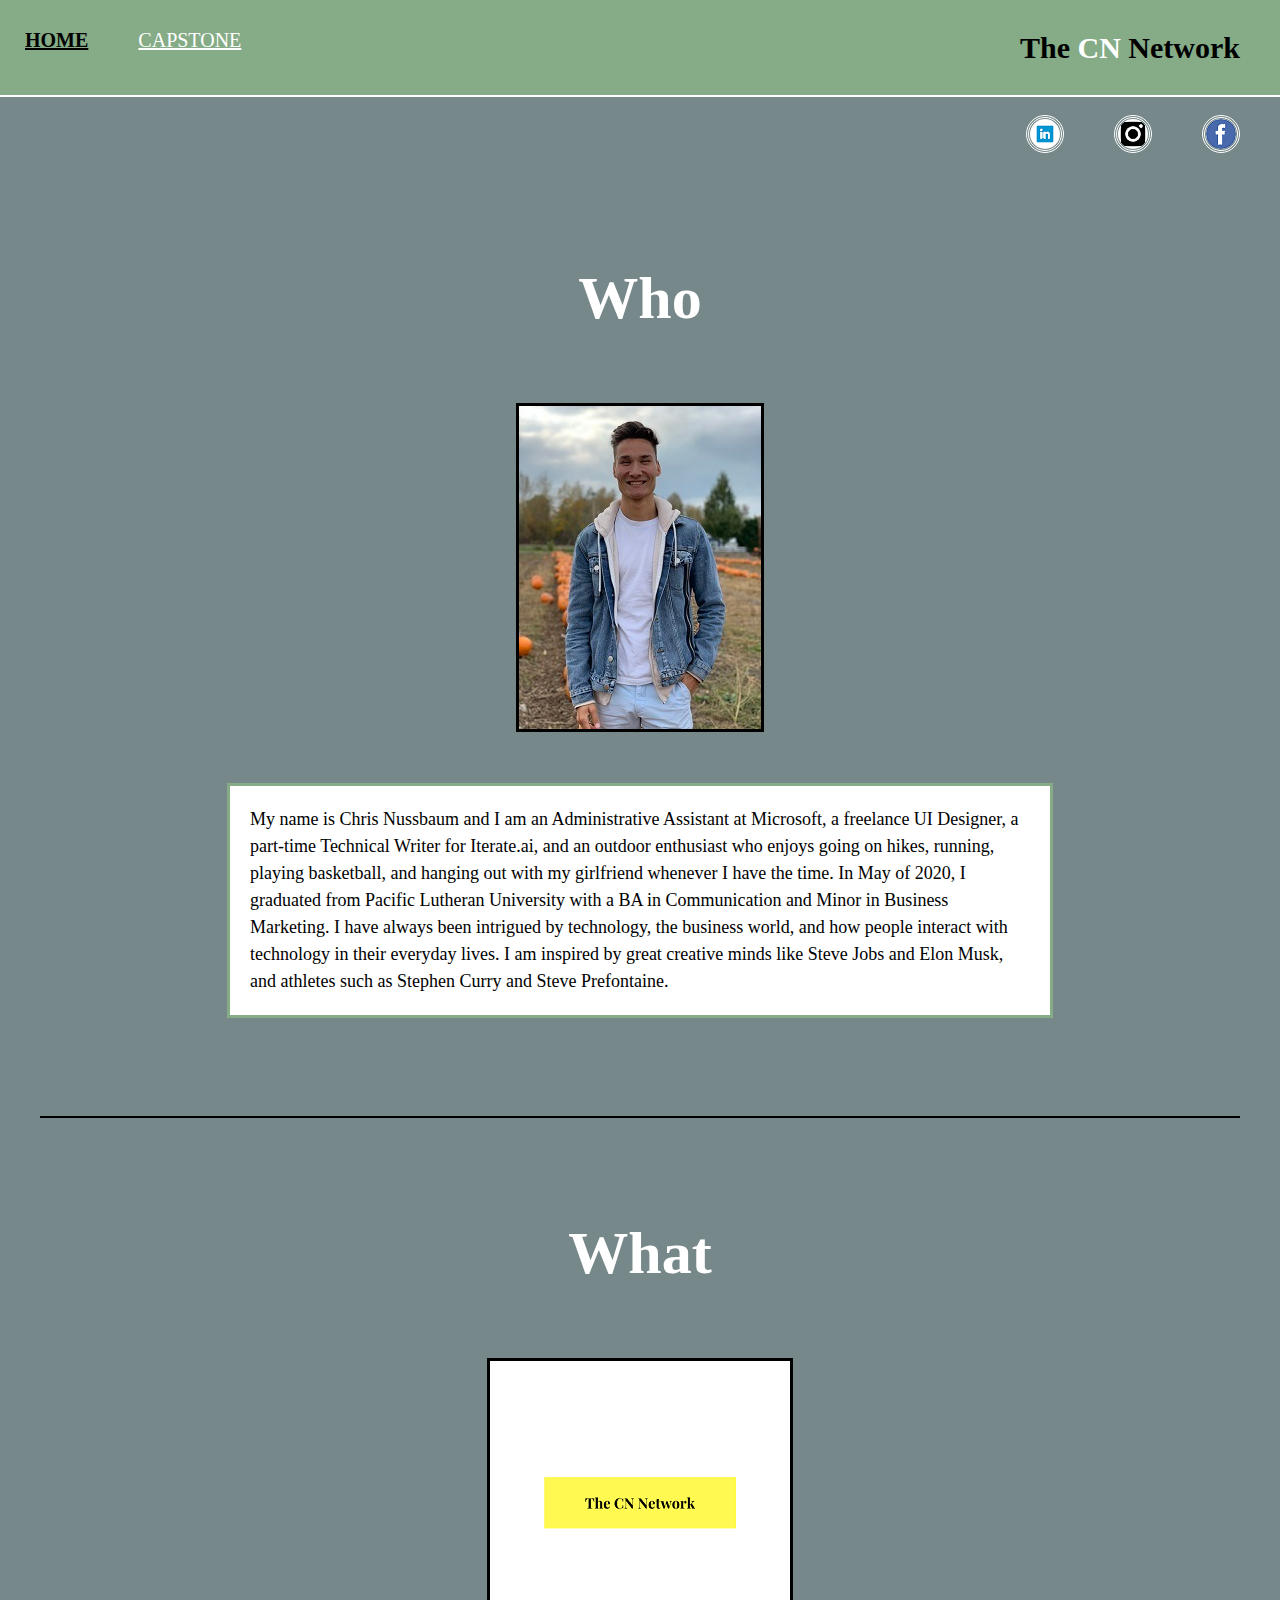
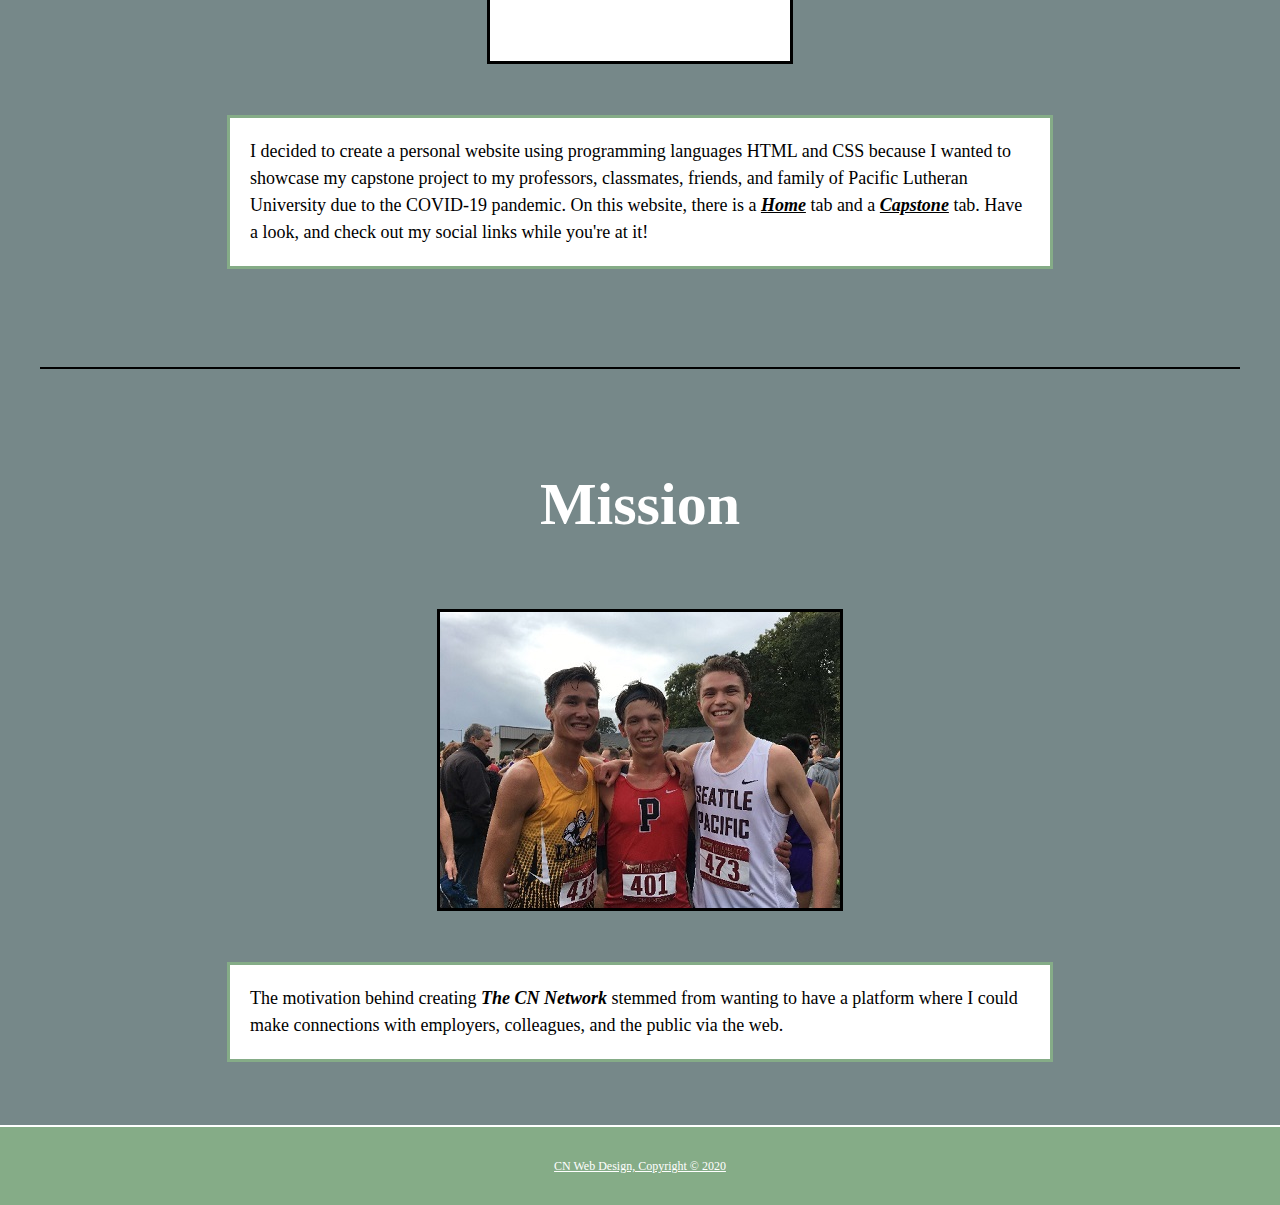
<file: index.html>
<!DOCTYPE html>
<html>
  <head>
    <meta charset="utf-8">
    <meta name="viewport" content="width=device-width"; initial-scale=1; maximum-scale=1>
    <meta name="keywords" content="The CN Network, Chris PLU, Chris Nussbaum, Chris Personal Website, Chris Nussbaum Personal Website, Chris Nussbaum capstone project, chris nussbaum
    chris nussbaum capstone, chris capstone project, chris nussbaum capstone project, chris website, chris personal website, Chris personal website, Chris website, Chris website PLU, Chris website plu">
    <meta name="author" content="Chris Nussbaum">
    <title>Chris Nussbaum | Welcome</title>
    <link rel="stylesheet" href="./css/style.css">
  </head>
  <body>
    <header>
      <div class="navbar">
        <div id="branding">
          <h2><span class ="highlight">The</span> CN <span class ="highlight">Network</span></h2>
        </div>
         <nav>
           <ul>
            <li class="current"><a href="index.html"><span class ="hightlight">Home</span></a></li>
            <li><a href="capstone.html">Capstone</a></li>
           </ul>
         </nav>
        </div>

      <section id="showcase">
          <div class="box">
            <ul>
              <a href="https://www.facebook.com/chris.nussbaum.75" target="_blank"><img src="./img/facebook.png"></a>
              <a href="https://www.instagram.com/chris_nussbaum_/" target="_blank"><img src="./img/instagram.png"></a>
              <a href="https://www.linkedin.com/in/chris-nussbaum-/" target="_blank"><img src="./img/LinkedIn.png"></a>
            </ul>
          </div>
    </section>
  </header>

    <section id="boxes">
      <div class="container">
        <div class="box">
          <h3 class="page-title">Who</h3>
          <img src="./img/logo_AboutMe.jpg"><br><br><br>
          <p class="dark-boxes">
          My name is Chris Nussbaum and I am an Administrative Assistant at Microsoft, a freelance UI Designer, a part-time Technical Writer for Iterate.ai, and an outdoor enthusiast who enjoys going on hikes, running, playing basketball, and hanging out with my girlfriend whenever I have the time. 
          In May of 2020, I graduated from Pacific Lutheran University with a BA in Communication and Minor in Business Marketing. I have always been intrigued by technology, the business world, and how people interact with technology in their everyday lives. 
          I am inspired by great creative minds like Steve Jobs and Elon Musk, and athletes such as Stephen Curry and Steve Prefontaine.
        </p><br><br><br><br>
          <hr><br>
          <h3 class="page-title">What</h3>
          <img src="./img/logo_The CN Network.png"><br><br><br>
          <p class="dark-boxes">
          I decided to create a personal website using programming languages HTML and CSS because I wanted to showcase my capstone project to my professors, classmates, friends, and family of Pacific Lutheran University due to the COVID-19 pandemic.
          On this website, there is a <b><u><i>Home</i></u></b> tab and a <b><u><i>Capstone</i></u></b> tab. Have a look, and check out my social links while you're at it!</p>
          <br><br><br><br>
          <hr><br>
          <h3 class="page-title">Mission</h3>
          <img src="./img/running.PNG"><br><br><br>
          <p class="dark-boxes">
          The motivation behind creating <i><b>The CN Network</b></i> stemmed from wanting to have a platform where I could make connections with employers, colleagues,
          and the public via the web. 
          </p>
        </div>
    </section>

    <br>
    <section id="footer">
      <div class="container">
       <div class="footer">
        <footer>
          <p>CN Web Design, Copyright &copy; 2020</p>
        </footer>
       </div>

      </div>
     </section>

 </body>
</html>
</div>
</file>
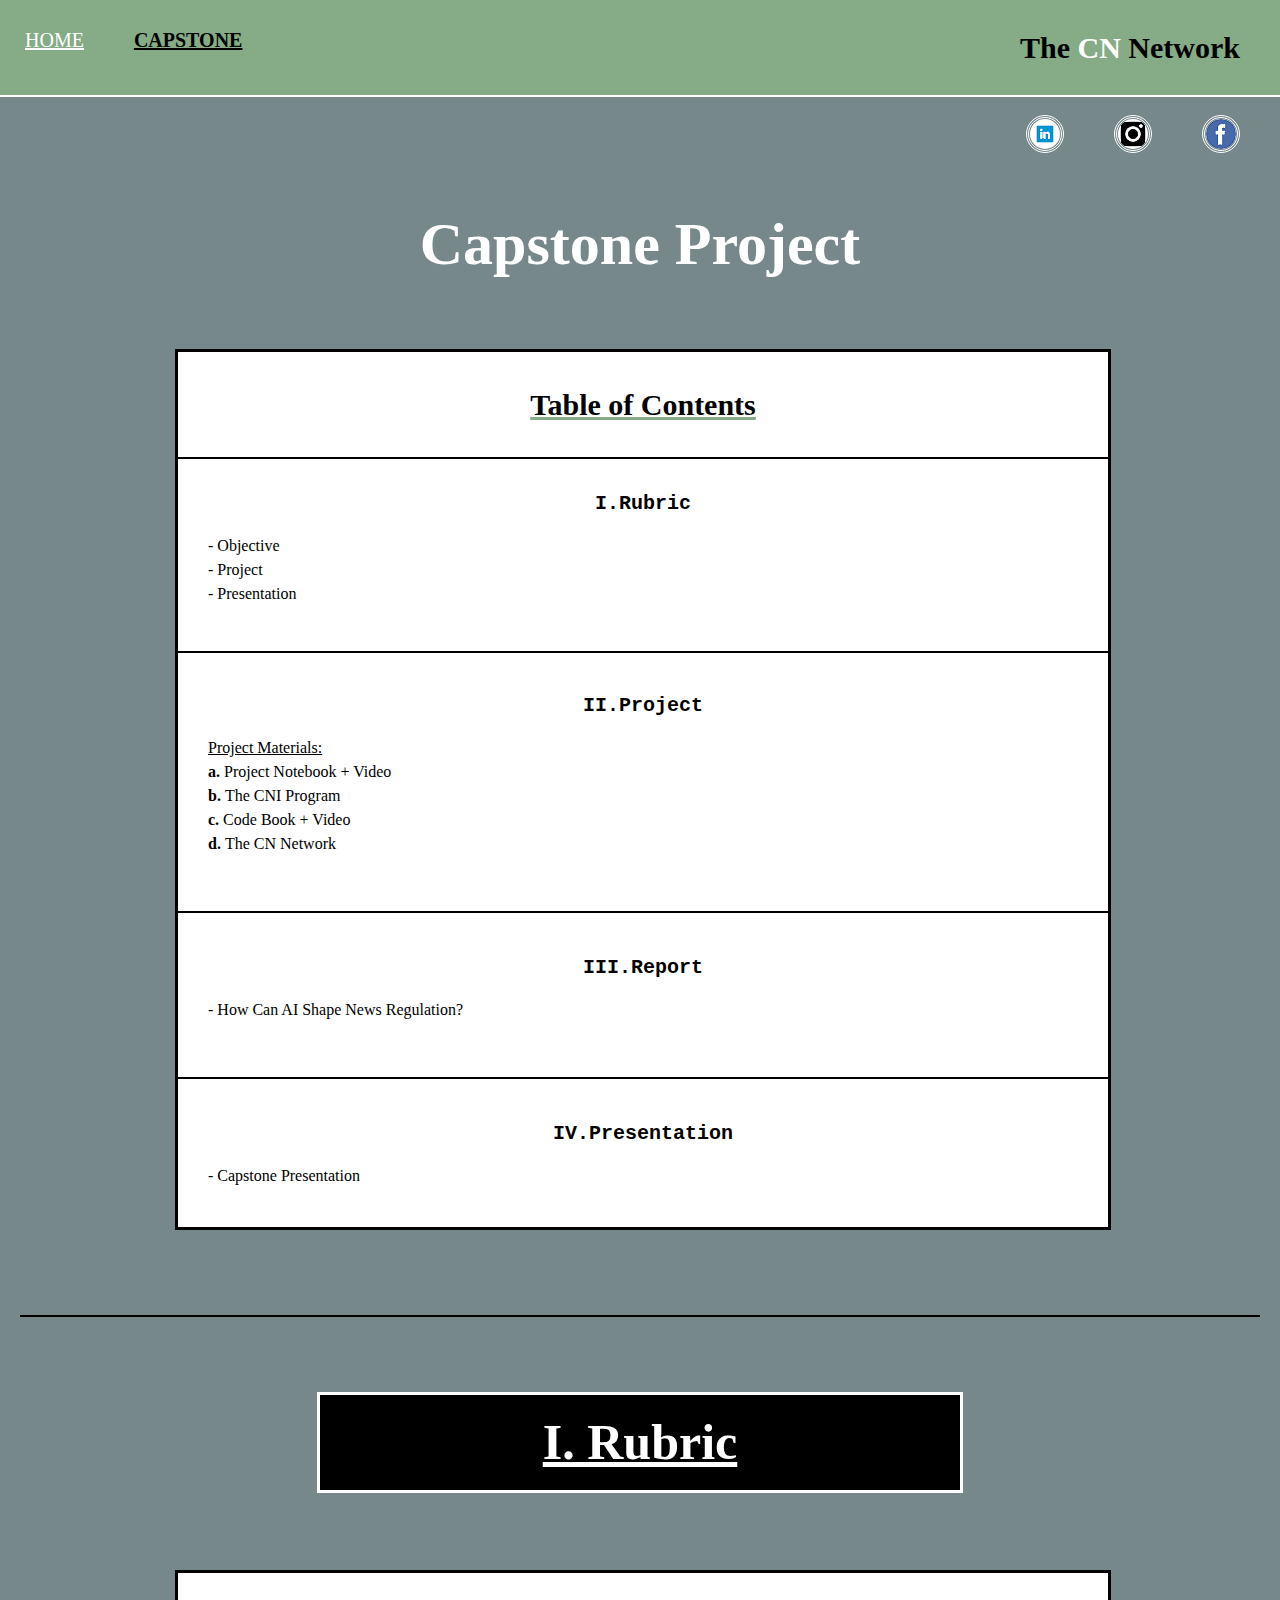
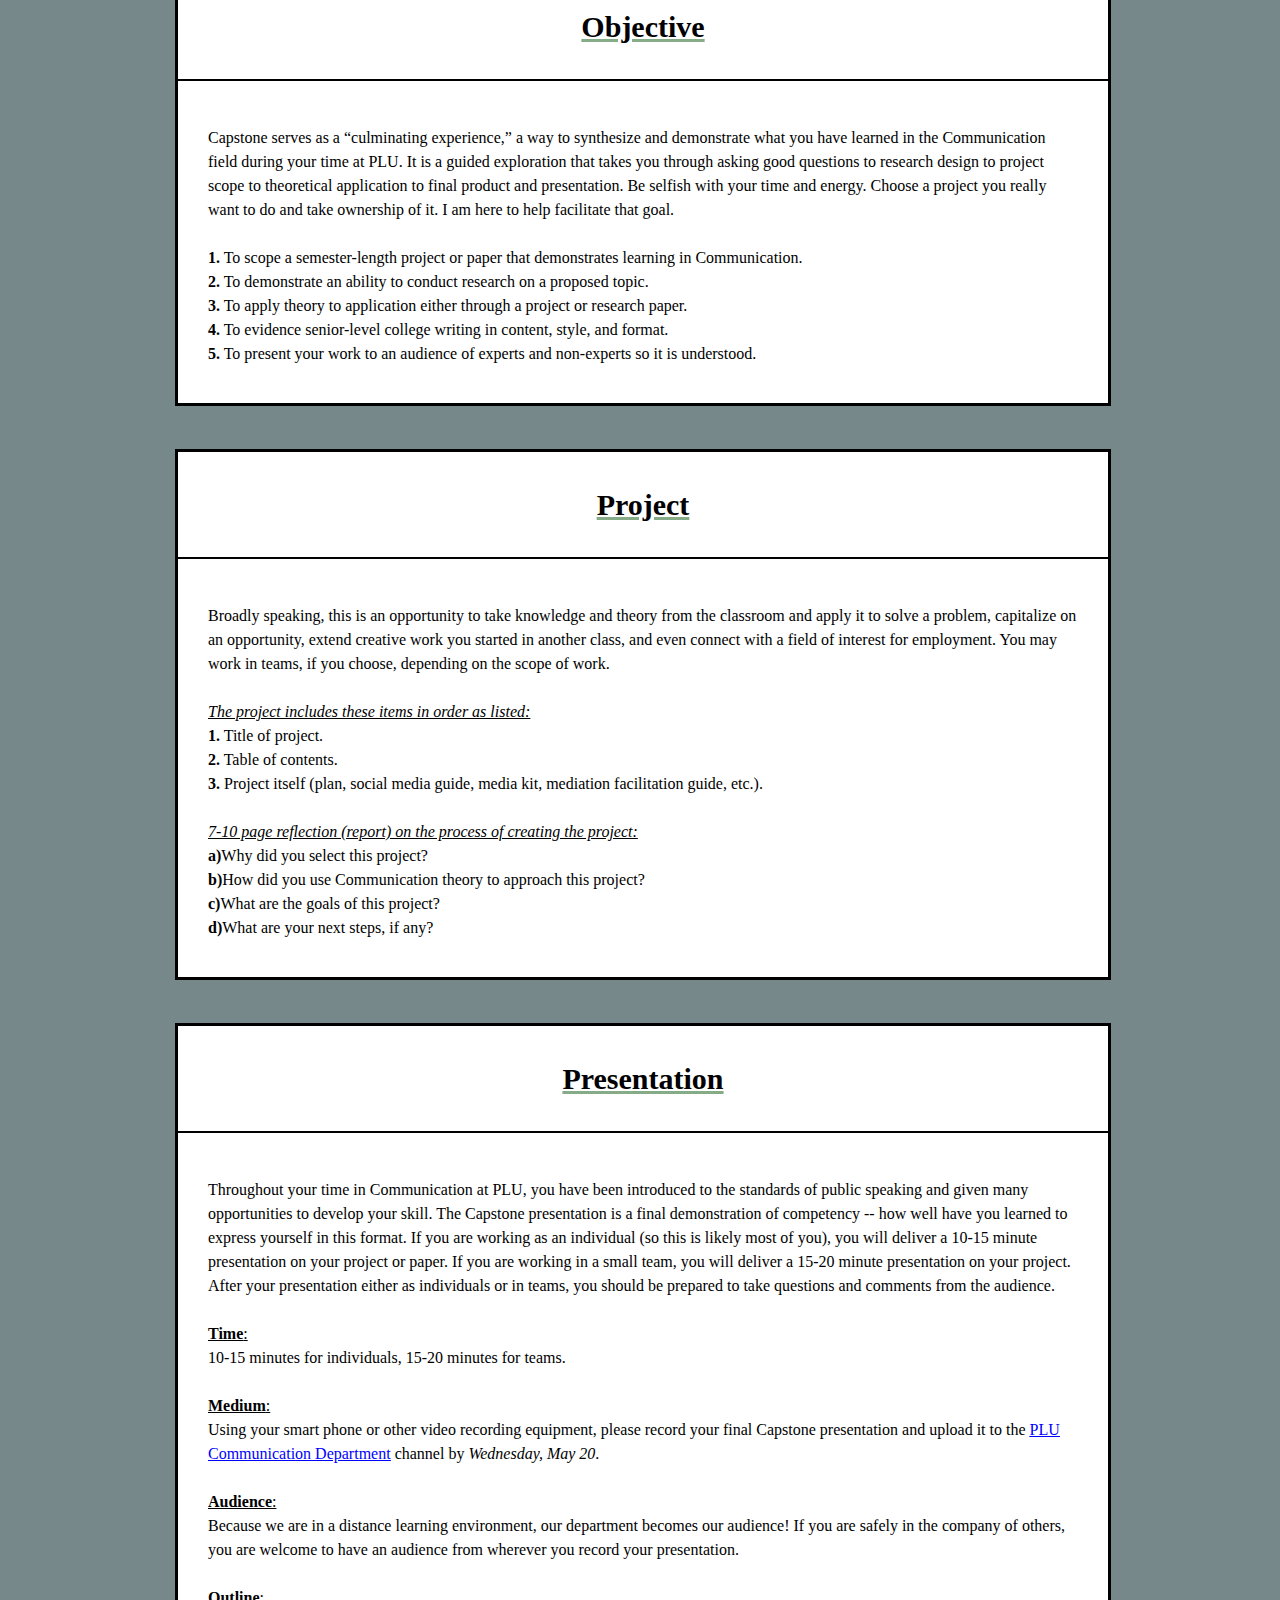
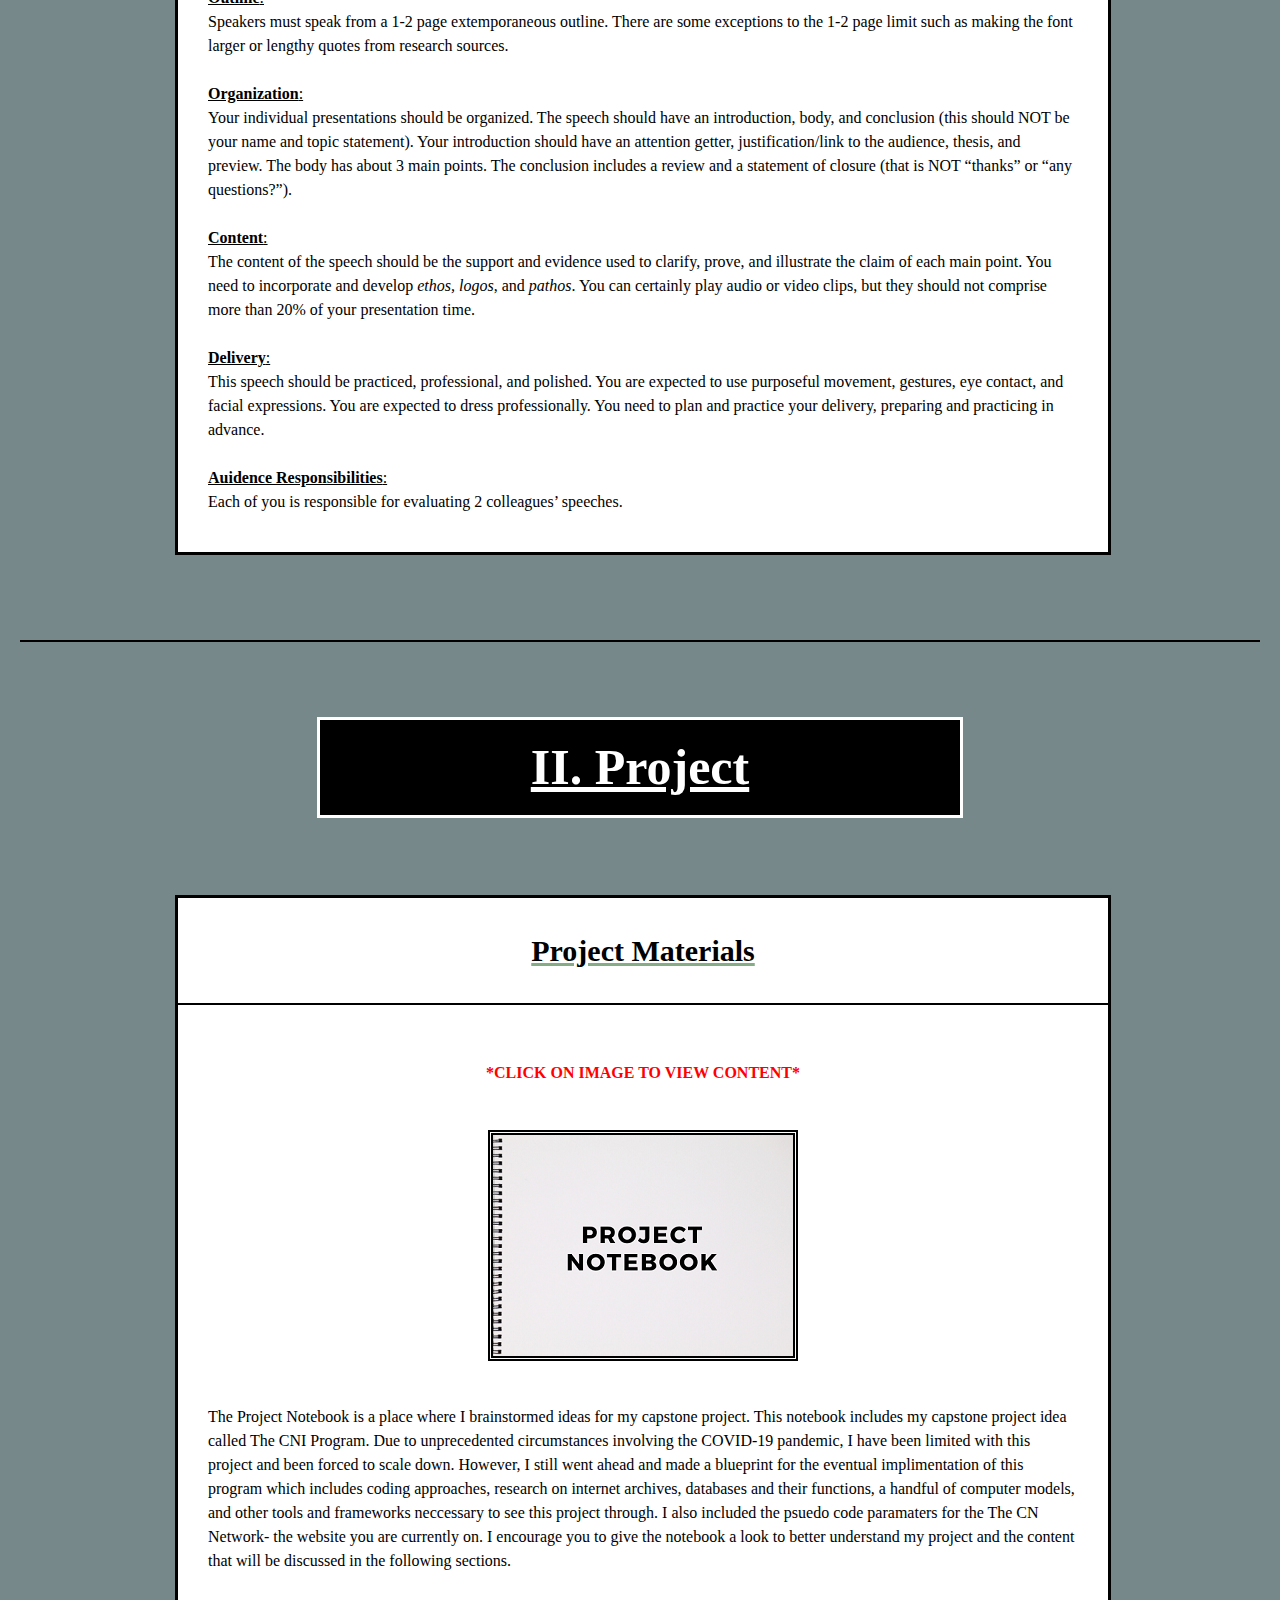
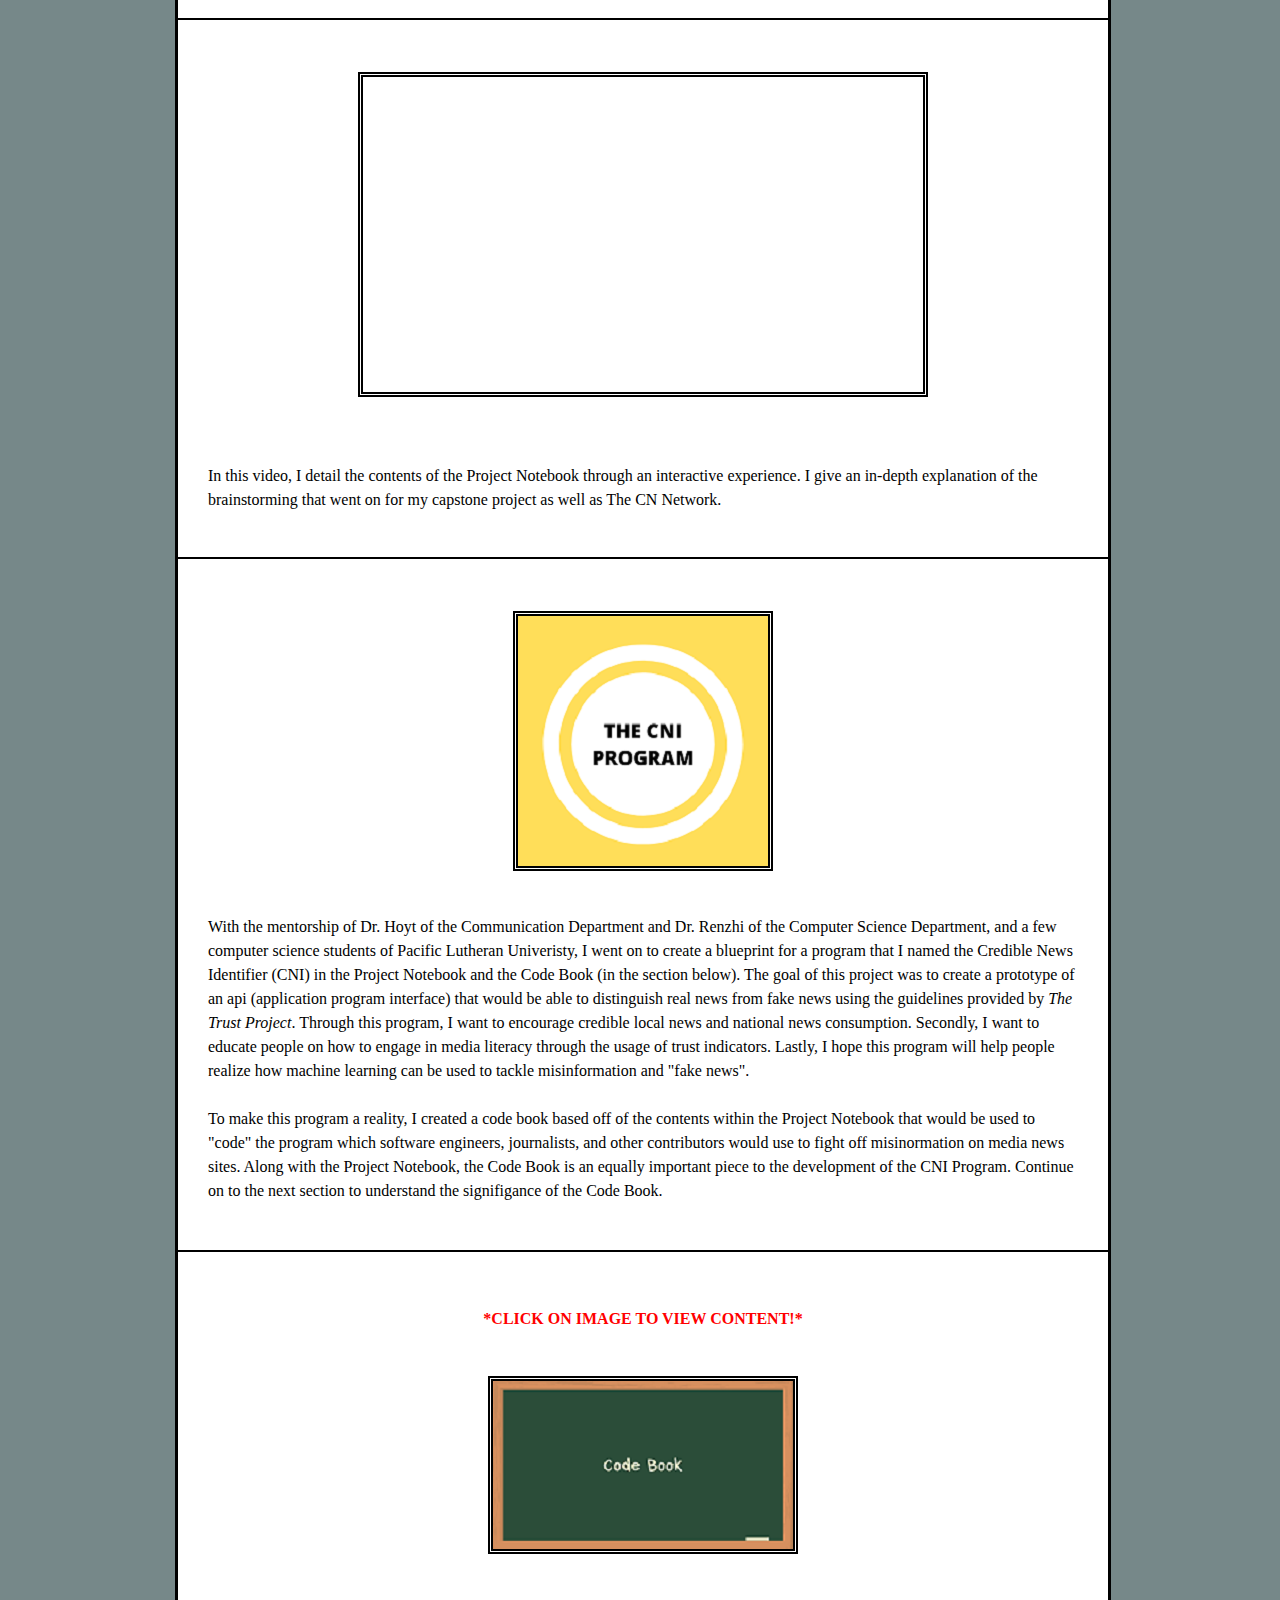
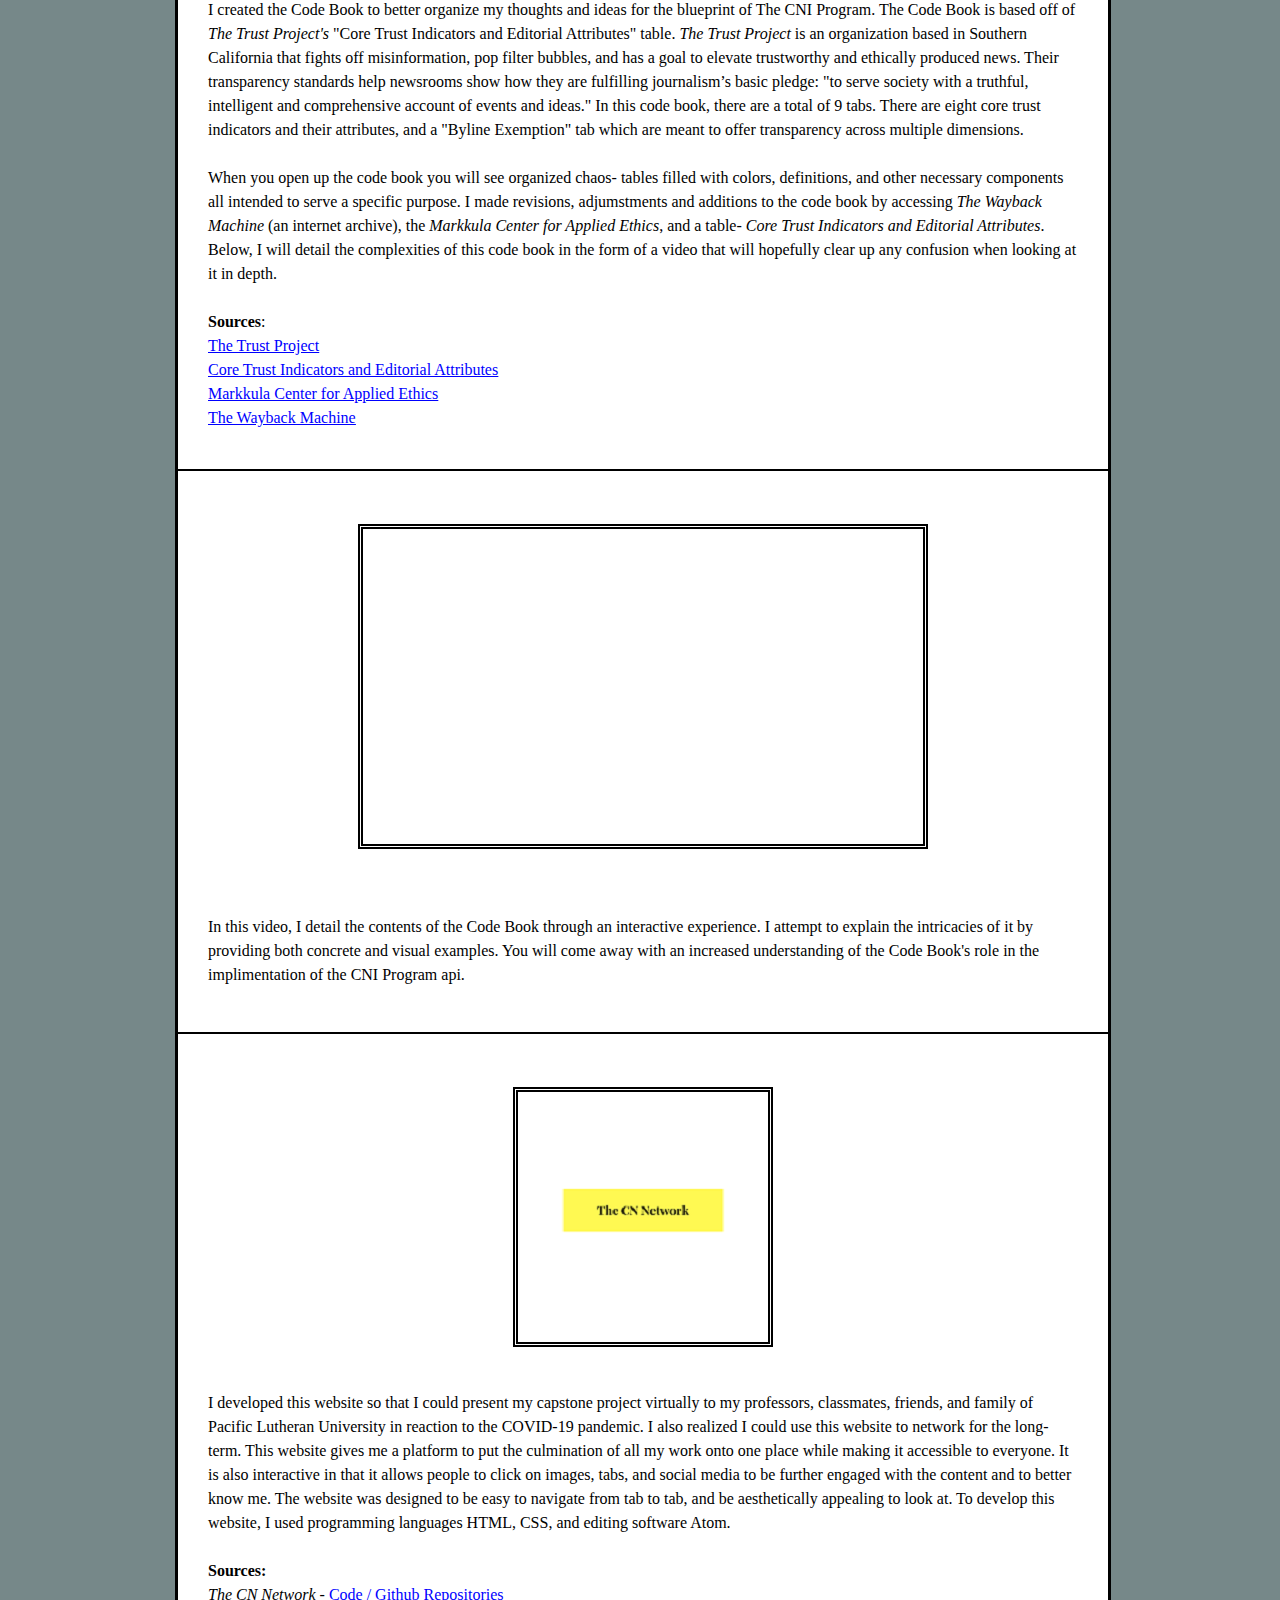
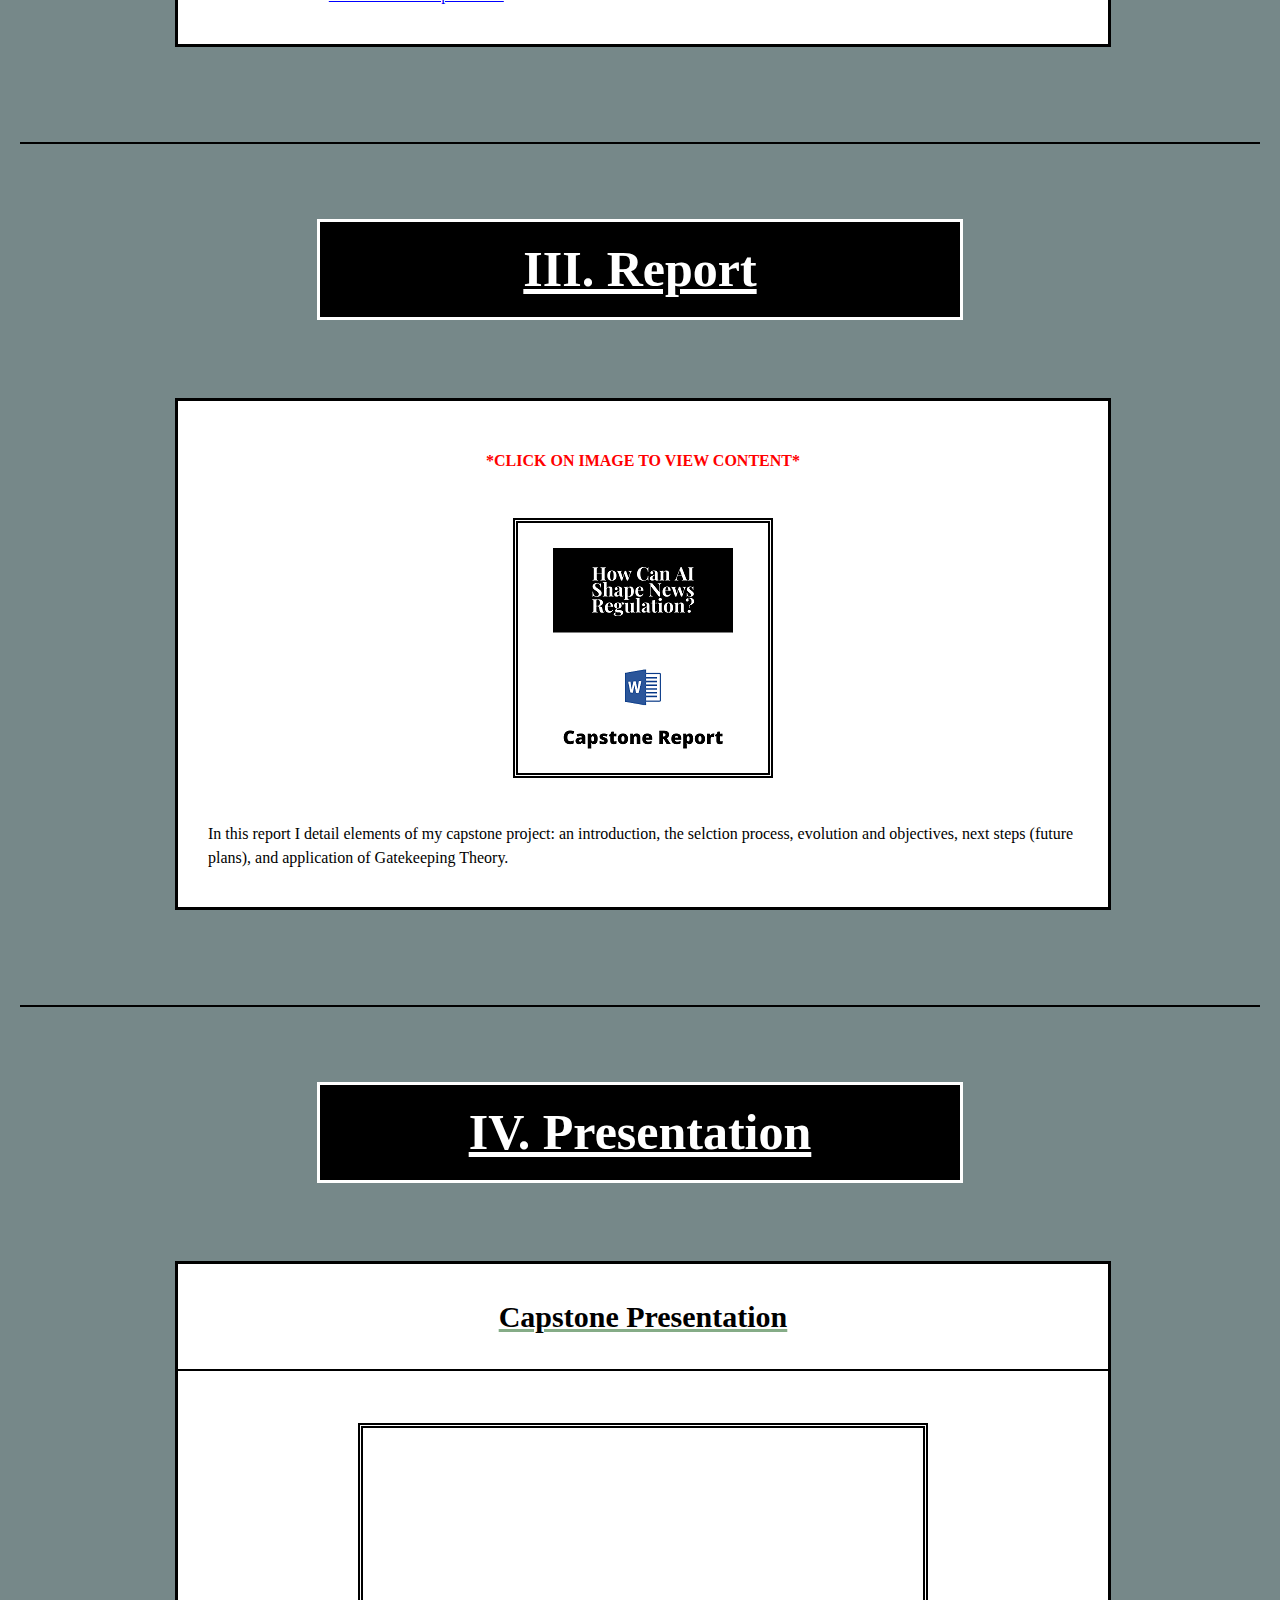
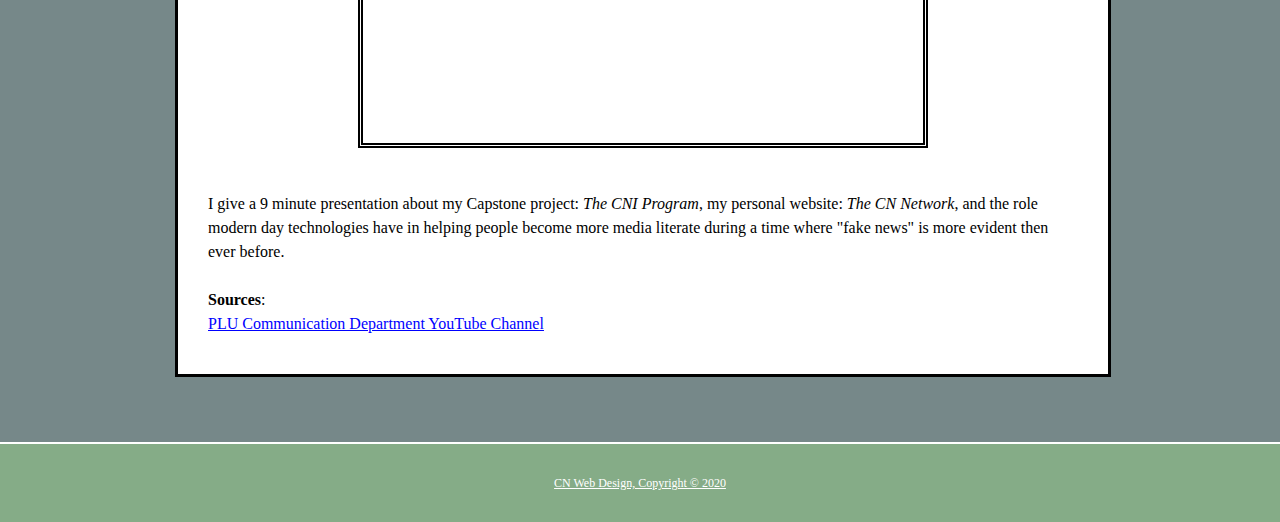
<file: capstone.html>
<!DOCTYPE html>
<html>
  <head>
    <meta charset="utf-8">
    <meta name="viewport" content="width=device-width"; initial-scale=1; maximum-scale=1>
    <meta name="keywords" content="The CN Network, Chris PLU, Chris Nussbaum, Chris Personal Website, Chris Nussbaum Personal Website, Chris Nussbaum capstone project, chris nussbaum,
    chris nussbaum capstone, chris capstone project, chris nussbaum capstone project, chris website, chris personal website, Chris personal website, Chris website, Chris website PLU, Chris website plu">
    <meta name="author" content="Chris Nussbaum">
    <title>Chris Nussbaum | Capstone </title>
    <link rel="stylesheet" href="./css/style.css">
  </head>
  <body>
    <header>
      <div class="container">
        <div id="branding">
          <h2><span class ="highlight">The</span> CN <span class ="highlight">Network</span></h2>
        </div>
         <nav>
           <ul>
             <li><a href="index.html">Home</a></li>
             <li class="current"><a href="capstone.html"><span class ="hightlight">Capstone</span></a></li>
           </ul>
         </nav>
        </div>

      <section id="showcase">
          <div class="box">
            <ul>
              <a href="https://www.facebook.com/chris.nussbaum.75" target="_blank"><img src="./img/facebook.png"></a>
              <a href="https://www.instagram.com/chris_nussbaum_/" target="_blank"><img src="./img/instagram.png"></a>
              <a href="https://www.linkedin.com/in/chris-nussbaum-/" target="_blank"><img src="./img/LinkedIn.png"></a>
            </ul>
          </div>
    </section>
  </header>

<section id="main">
  <article id="objective">
    <br>
    <div>
    <h3>Capstone Project</h3>
    </div>
    <section id = "capstone">
    <div class="dark-capstone">
    <h1>Table of Contents</h1><hr>
    <br>
  <div class = "TOC-header">
     <b>I.Rubric</b>
  </div>
    <p>- Objective<br>
       - Project<br>
       - Presentation</p>
    <br><hr>
  <div class = "TOC-header">
    <br>
    <b>II.Project</b><br>
  </div>
    <p><u>Project Materials:<br></u>
    <b>a. </b> Project Notebook + Video<br>
    <b>b. </b> The CNI Program<br>
    <b>c. </b> Code Book + Video<br>
    <b>d. </b> The CN Network</p>
  <div class="TOC-header">
    <br><hr><br>
    <b>III.Report</b><br>
  </div>
    <p>
    - How Can AI Shape News Regulation?<br>
    </p>
    <div class="TOC-header">
      <br><hr><br>
      <b>IV.Presentation</b><br>
    </div>
      <p>- Capstone Presentation
      <br><br>
      </div>
    <br><br><br><hr>

    <br><br><br>
    <h5><u>I. Rubric</u></h5>
    <br><br><br>

    <div class="dark-capstone">
      <h1>Objective</h1><hr>
      <br>
      <p>
        Capstone serves as a “culminating experience,” a way to synthesize and demonstrate what you have learned in the Communication field during your time at PLU.
        It is a guided exploration that takes you through asking good questions to research design to project scope to theoretical application to final product and presentation.
        Be selfish with your time and energy. Choose a project you really want to do and take ownership of it. I am here to help facilitate that goal.<br><br>
        <b>1.</b> To scope a semester-length project or paper that demonstrates learning in Communication.<br>
        <b>2.</b> To demonstrate an ability to conduct research on a proposed topic.<br>
        <b>3.</b> To apply theory to application either through a project or research paper.<br>
        <b>4.</b> To evidence senior-level college writing in content, style, and format.<br>
        <b>5.</b> To present your work to an audience of experts and non-experts so it is understood.
      </p><br>
    </div>
    <br>
    <div class="dark-capstone">
      <h1>Project</h1><hr>
      <br>
      <p>
        Broadly speaking, this is an opportunity to take knowledge and theory from the classroom and apply it to solve a problem, capitalize on an opportunity,
        extend creative work you started in another class, and even connect with a field of interest for employment.
        You may work in teams, if you choose, depending on the scope of work.<br><br>
        </b><u><i>The project includes these items in order as listed:</u></i>
        <br><b>1.</b> Title of project.
        <br><b>2.</b> Table of contents.
        <br><b>3.</b> Project itself (plan, social media guide, media kit, mediation facilitation guide, etc.).<br>
        <br><i><u>7-10 page reflection (report) on the process of creating the project:</i></u>
        <br><b>a)</b>Why did you select this project?
        <br><b>b)</b>How did you use Communication theory to approach this project?
        <br><b>c)</b>What are the goals of this project?
        <br><b>d)</b>What are your next steps, if any?
      </p><br>
      </div>
      <br>
    <div class="dark-capstone">
    <h1>Presentation</h1><hr>
    <br>
      <p>
        Throughout your time in Communication at PLU, you have been introduced to the standards of public speaking and given many opportunities to develop your skill.
        The Capstone presentation is a final demonstration of competency -- how well have you learned to express yourself in this format.
        If you are working as an individual (so this is likely most of you), you will deliver a 10-15 minute presentation on your project or paper.
        If you are working in a small team, you will deliver a 15-20 minute presentation on your project. After your presentation either as individuals or in teams,
        you should be prepared to take questions and comments from the audience.<br><br>
        <b><u>Time</b>:</u><br> 10-15 minutes for individuals, 15-20 minutes for teams.<br><br>
        <b><u>Medium</b>:</u><br> Using your smart phone or other video recording equipment, please record your final Capstone presentation and upload it to the
        <a href="https://www.youtube.com/channel/UC1-14Ki5Q63O64SpcQwg7fw" target="_blank"><u>PLU Communication Department</u></a> channel by
        <i>Wednesday, May 20</i>.<br><br>
        <b><u>Audience</b>:</u><br> Because we are in a distance learning environment, our department becomes our audience!
        If you are safely in the company of others, you are welcome to have an audience from wherever you record your presentation. <br><br>
        <b><u>Outline</b>:</u><br> Speakers must speak from a 1-2 page extemporaneous outline.
        There are some exceptions to the 1-2 page limit such as making the font larger or lengthy quotes from research sources. <br><br>
        <b><u>Organization</b>:</u><br> Your individual presentations should be organized. The speech should have an introduction, body, and conclusion (this should NOT be your name and topic statement).
        Your introduction should have an attention getter, justification/link to the audience, thesis, and preview. The body has about 3 main points.
        The conclusion includes a review and a statement of closure (that is NOT “thanks” or “any questions?”). <br><br>
        <b><u>Content</b>:</u><br> The content of the speech should be the support and evidence used to clarify, prove, and illustrate the claim of each main point. You need to incorporate and develop <i>ethos, logos</i>, and <i>pathos</i>.
        You can certainly play audio or video clips, but they should not comprise more than 20% of your presentation time. <br><br>
        <b><u>Delivery</b>:</u><br> This speech should be practiced, professional, and polished. You are expected to use purposeful movement, gestures, eye contact, and facial expressions. You are expected to dress professionally.
        You need to plan and practice your delivery, preparing and practicing in advance. <br><br>
        <b><u>Auidence Responsibilities</b>:</u><br> Each of you is responsible for evaluating 2 colleagues’ speeches.<br>
      </p><br>
    </div/>
  </section>
    <br>
    <div>
      <br><br><hr>
    </div>

    <br><br><br>
    <h5><u>II. Project</u></h5>
    <br><br><br>

    <div class="dark-capstone">
    <h1>Project Materials</h1>
    <hr>
    <section id = "capstone">
    <div class="container">
      <div class="box">
        <ul>
          <div class="capstone-p1"><br><br>
        <b>*CLICK ON IMAGE TO VIEW CONTENT*</b></div>
        <br><br>
        <a href="https://www.flipsnack.com/chrisnussbaum/project-notebook.html" target="_blank"><img src="./img/notebook.png"></a><br><br>
        <p>The Project Notebook is a place where I brainstormed ideas for my capstone project.
        This notebook includes my capstone project idea called The CNI Program. Due to unprecedented circumstances involving the COVID-19 pandemic, I have been limited with this project and been forced to scale down.
        However, I still went ahead and made a blueprint for the eventual implimentation of this program which includes coding approaches,
        research on internet archives, databases and their functions, a handful of computer models, and other tools and frameworks neccessary to see this project through.
        I also included the psuedo code paramaters for the The CN Network- the website you are currently on. I encourage you to give the notebook a look to better understand my project and
        the content that will be discussed in the following sections.</p>
        <br>
        <hr>
        <br><br>
        <div class="box">
        <iframe width="560" height="315" src="https://www.youtube.com/embed/cVqpkadYOdQ"
        frameborder="0" allow="accelerometer; autoplay; encrypted-media; gyroscope; picture-in-picture" allowfullscreen></iframe>
        </div>
        <br><br>
        <p>In this video, I detail the contents of the Project Notebook through an interactive experience.
          I give an in-depth explanation of the brainstorming that went on for my capstone project as well as The CN Network.
        <br>
        </p><br><hr><br>
        </ul>
        </div>
         </div>

    <div class="container">
    <div class="box">
      <ul>
      <br>
      <img src="./img/CNI.png"></a><br><br>
      <p>
        With the mentorship of Dr. Hoyt of the Communication Department and Dr. Renzhi of the Computer Science Department, and a few computer science students of Pacific Lutheran Univeristy,
        I went on to create a blueprint for a program that I named the Credible News Identifier (CNI) in the Project Notebook and the Code Book (in the section below).
        The goal of this project was to create a prototype of an api (application program interface) that would be able to distinguish real news from fake news using the guidelines provided by <i>The Trust Project</i>.
        Through this program, I want to encourage credible local news and national news consumption. Secondly, I want to educate people on how to engage in media literacy through the usage of trust indicators.
        Lastly, I hope this program will help people realize how machine learning can be used to tackle misinformation and "fake news".
        <br><br>

        To make this program a reality, I created a code book based off of the contents within the Project Notebook that would be used to "code" the program which software engineers, journalists,
        and other contributors would use to fight off misinormation on media news sites. Along with the Project Notebook, the Code Book is an equally important piece to the development of the CNI Program.
        Continue on to the next section to understand the signifigance of the Code Book.
        <br><br>
      </p>
      </ul>
    </div>
  </div>
  <hr>

    <div class="container">
    <div class="box">
      <ul>
        <div class="capstone-p1">
      <br><br><b>*CLICK ON IMAGE TO VIEW CONTENT!*</b></div>
      <br><br>
      <a href="https://docs.google.com/spreadsheets/d/e/2PACX-1vQFC2hzxJUVkWKU8HyCLmRVKHCliYARigmrVF0O_LbN0ikMrjgeH1uJU4a0I4wrmMGgE9BMsiZH_FYS/pubhtml" target="_blank"><img src="./img/code book.png"></a><br><br>
      <p>I created the Code Book to better organize my thoughts and ideas for the blueprint of The CNI Program. The Code Book is based off of <i>The Trust Project's</i> "Core Trust Indicators and Editorial Attributes" table.
      <i>The Trust Project</i> is an organization based in Southern California that fights off misinformation, pop filter bubbles, and has a goal to elevate trustworthy and ethically produced news.
      Their transparency standards help newsrooms show how they are fulfilling journalism’s basic pledge: "to serve society with a truthful, intelligent and comprehensive account of events and ideas."
      In this code book, there are a total of 9 tabs. There are eight core trust indicators and their attributes, and a "Byline Exemption" tab which are meant to offer transparency across multiple dimensions.
      <br><br>

      When you open up the code book you will see organized chaos- tables filled with colors, definitions, and other necessary components all intended to serve a specific purpose.
      I made revisions, adjumstments and additions to the code book by accessing <i>The Wayback Machine</i> (an internet archive)</i>, the <i>Markkula Center for Applied Ethics</i>, and a table- <i>Core Trust Indicators and Editorial Attributes</i>.
      Below, I will detail the complexities of this code book in the form of a video that will hopefully clear up any confusion when looking at it in depth.
      <br><br>
      <b>Sources</b>:<br>
      <a href="https://thetrustproject.org/" target="_blank"><u>The Trust Project</u></a><br>
      <a href="https://web.archive.org/web/20181224204237/https://www.scu.edu/ethics/focus-areas/journalism-ethics/programs/the-trust-project/collaborator-materials/" target="_blank"><u>Core Trust Indicators and Editorial Attributes</u></a><br>
      <a href="https://web.archive.org/web/20181117031753/https://www.scu.edu/ethics/" target="_blank"><u>Markkula Center for Applied Ethics</u></a><br>
      <a href="https://web.archive.org/" target="_blank"><u>The Wayback Machine</u></a>
      <br><br>
      <hr>
      <br><br>
      <div class="box">
      <iframe width="560" height="315" src="https://www.youtube.com/embed/_9VgqYH5TTI"
      frameborder="0" allow="accelerometer; autoplay; encrypted-media; gyroscope; picture-in-picture" allowfullscreen></iframe>
      </div>
      <br><br>
      <p>In this video, I detail the contents of the Code Book through an interactive experience.
        I attempt to explain the intricacies of it by providing both concrete and visual examples.
        You will come away with an increased understanding of the Code Book's role in the implimentation of the CNI Program api.

      <br>
      </p><br><hr><br>
      </ul>
      </div>
       </div>

       <div class="container">
       <div class="box">
         <ul>
         <br>
         <img src="./img/logo_The CN Network1.png"></a><br><br>
         <p>
           I developed this website so that I could present my capstone project virtually to my professors, classmates, friends, and family of Pacific Lutheran University in reaction to the COVID-19 pandemic. I also realized I could use this website to network for the long-term.
           This website gives me a platform to put the culmination of all my work onto one place while making it accessible to everyone. It is also interactive in that it allows people to click on images, tabs, and social media to be further engaged with the content and to better know me.
           The website was designed to be easy to navigate from tab to tab, and be aesthetically appealing to look at. To develop this website, I used programming languages HTML, CSS, and editing software Atom.<br><br>

           <b>Sources:</b><br>
           <i>The CN Network</i> - <a href="https://github.com/nussbace/chrisnussbaum-thecnnetwork" target="_blank"><u>Code / Github Repositories</u></a><br>
         </p><br>
         </ul>
       </div>
     </div>
      </section>
    </section>

    <section id="main">
      <article id="objective">
        <br><br><br>
        <hr>
        <div>
          <br><br><br>
        <h5><u>III. Report</u></h5>
          <br><br></div>
        <br>
        <div class="dark-capstone">
        <section id = "capstone">
        <div class="container">
          <div class="box">
            <ul>
              <div class="capstone-p1"><br><br>
            <b>*CLICK ON IMAGE TO VIEW CONTENT*</b></div>
            <br><br>
            <a href="https://docs.google.com/document/d/e/2PACX-1vRsftzAxEiNhB3SN8TAzOfIN7PqL8lKK07JiOshWIMW3yn7UE7GXi_rGrdCjeSliWIgqP_l18YqF1qS/pub" target="_blank"><img src="./img/Report.png"></a><br><br>
            <p>In this report I detail elements of my capstone project: an introduction, the selction process, evolution and objectives, next steps (future plans), and application of Gatekeeping Theory.</p>
            <br>
            </ul>
            </div>
             </div>
    </section>
  </article>

    <section id="main">
      <article id="objective">
        <br><br><br>
        <hr>
        <div>
          <br><br><br>
        <h5><u>IV. Presentation</u></h5>
          <br><br></div>
        <br>
        <div class="dark-capstone">
        <h1>Capstone Presentation</h1><hr>
        <section id = "capstone">
        <div class="container">
          <div class="box">
            <ul>
            <br><br>
            <iframe width="560" height="315" src="https://www.youtube.com/embed/f5gMdx6UqMs"
            frameborder="0" allow="accelerometer; autoplay; encrypted-media; gyroscope; picture-in-picture" allowfullscreen></iframe>
            <br><br>
            <p>I give a 9 minute presentation about my Capstone project: <i>The CNI Program</i>, my personal website: <i>The CN Network</i>,
               and the role modern day technologies have in helping people become more media literate during a time where "fake news" is more evident then ever before.
            <br><br><b>Sources</b>:<br>
            <a href="https://www.youtube.com/channel/UC1-14Ki5Q63O64SpcQwg7fw" target="_blank"><u>PLU Communication Department YouTube Channel</u></a>
            </p>
            </ul>
          </div>
        </div>
    </section>
    <br>
  </article>

    <br><br>
    <section id="footer">
      <div class="container">
       <div class="footer">
        <footer>
          <p>CN Web Design, Copyright &copy; 2020</p>
        </footer>
       </div>
      </div>
    </div>
     </section>

 </body>
</html>
</file>
<file: css/style.css>
body{
  font-family: Serif, Monospace, sans-serif;
  font-size:15px;
  line-height:1.5;
  padding:0;
  background-color: #768889;
  margin:0;
}

/* .main */
.container{
  width:100%;
  margin:auto;
  overflow:hidden;
}

iframe{
  border-style: double;
  color: #000000;
  border-width: thick;
}

.navbar{
  width:100%;
  margin:auto;
  overflow:hidden;
}

ul{
  margin:0;
  padding:0;
}

.dark{
  background:#ffffff;
  color:#000000;
  margin-top:10px;
  margin-bottom:10px;
  border-style:solid;
  width: 75%;
  margin:auto;
  display:block;
  flex-wrap: wrap;
  align-content: center;
  align-items: center;
  padding: 10px;
}

.dark-boxes{
  background:#ffffff;
  color:#000000;
  border-color: #85ac87;
  margin-top:10px;
  margin-bottom:10px;
  border-style:solid;
  width: 65%;
  margin:auto;
  display:block;
  flex-wrap: wrap;
  align-content: center;
  align-items: center;
  padding: 20px;
}

.dark-capstone p{
  font-size: 16px;
  font-style: normal;
  font-family:georgia;
  margin-left:30px;
  margin-right:30px;
}

.dark-capstone{
  background:#ffffff;
  color:#000000;
  margin-top:10px;
  margin-bottom:10px;
  border-style:solid;
  width: 75%;
  margin-left:12.5%;
  margin-right:12.5%;
  overflow:hidden;
  display: block;
  overflow-x: hidden;
  align-content: center;
}

::-webkit-scrollbar {
width: 2px;
overflow-y: hidden;
scroll-behavior: smooth;
}

::-webkit-scrollbar-thumb {
background: #ffffff;
}

hr{
  border-width: thin;
  border-color:#000000;
  border-style: solid;
}

h5{
  font-size: 50px;
  text-align: center;
  margin:auto;
  color:#ffffff;
  border-style: solid;
  width:50%;
  padding:10px;
  background-color: #000000;
}

/*header background **/
  header{
    background:#85ac87;
    color:#ffffff;
    justify-content: center;
    border-bottom: #ffffff 2px solid;
    width:100%;
  }

/*menubar tabs*/
   header nav{
    margin:auto;
    width:100%;
  }

/*header links*/
  header a{
    color:#ffffff;
    justify-content: space-evenly;
    text-transform: uppercase;
    font-size:20px;
    cursor: grab;
  }

/*home, section 3, headers*/
  h1{
    font-size: 30px;
    text-decoration: underline;
    text-decoration-color: #85ac87;
    color:#000000;
    text-align: center;
    padding:10px;
    padding-left: 20px;
    padding-right: 20px;
  }

  h2{
    font-size: 30px;
  }

  h3{
    text-decoration: none;
    font-size: 60px;
    text-align: center;
    color:#ffffff;
    font-family: Garamond;
  }

  h4{
    font-family: audrey;
    font-weight: bold;
    font-size: 35px;
  }

/*home, section 3, body text*/
  p{
    font-size:18px;
    margin:auto;
    text-align: left;
    margin:15px;
    font-family:Georgia;
  }

  div.p-indent{
    text-indent: 50px;
  }

  .resume-contact-p{
    font-family: Times;
    font-size: 18px;
  }

  .TOC-header{
    text-align: center;
    font-family: Courier;
    font-size: 20px;
  }

  .header-essay{
    text-align: center;
    font-family: Times;
    font-size: 25px;
  }

  .capstone-bold{
    text-align: center;
    font-family: georgia;
  }

  .capstone-p1{
    color:#ff0000;
    font-size: 16px;
  }

/*menubar content*/
  header li{
    float:left;
    display:inline-block;
    padding:15px;
    margin:10px;
  }

  li {
    text-align: -webkit-match-parent;
  }

/*website brand name "The CN Network"*/
  header #branding{
    float:right;
    margin:auto;
    margin-right: 40px;
    display: inline-block;
  }

/*menubar highlight (bold) color*/
   header .highlight, header .current a{
     color:#000000;
     font-weight:bold;
   }

/*menubar hover*/
   header a:hover{
     color:#ffe345;
     font-weight:bold;
   }

/*home,section2*/

   #social .box img{
     padding:20px;
     margin: auto;
   }

   #social img a:hover{
     color:#ac85aa;
     font-weight:bold;
   }

   #social .highlight img .current a{
     color:#000000;
     font-weight:bold;
   }

   /* home body, section 3 */
   /*images*/
   #boxes .box img{
      align-items: center;
      border-style: solid;
      border-width:solid;
      border-color: #000000;
      cursor: grab;
   }

   #showcase .box img{
     border-style: double;
     border-width: medium;
     border-radius: 40px;
     padding:1px;
     display: block;
     margin-top: 10px;
     float:right;
     margin-top: 20px;
     margin-right: 40px;
     margin-left:10px;
   }

   #capstone .box img{
     border-color:#000000;
     border-style: double;
     border-width: thick;
     overflow: hidden;
     align-items: center;
     margin: auto;
     display: run-in;
     cursor: grab;
   }

   #capstone a{
     cursor: alias;
     color: #0000ff;
   }

   /*home headers*/
   #boxes h1{
     text-decoration: underline;
     text-decoration-color: #85ac87;
   }

/*home, section 3 content*/
   #boxes .box{
     text-align:center;
     padding:20px;
     margin:20px;
    }

/*Capstone Project text headers */
    #objective{
      text-decoration:none;
      margin:20px;
      text-align: center;
}

    #objective p{
      text-align: left;
    }

 /*footer (all pages)*/
    #footer{
      padding:15px;
      color:#000000;
      background:#85ac87;
      border-top: #ffffff 2px solid;
      text-decoration: underline;
  }

/*footer "CN Web Design..."*/
  #footer p{
    border:none;
    text-align:center;
    color:#ffffff;
    font-size:12px;
    text-decoration: underline;
  }

  table {
    font-family: Times, Arial;
    border-collapse: collapse;
    margin: auto;
    width: 90%;
  }

  td, th {
    border: 1px solid #C0C0C0;
    text-align: center;
    padding: 8px;
  }

  /*iPhone 6.7.8*/
  /*ABOUT*/
  @media (max-width:667px){
      p{
      font-size: 8px;
      }
      #boxes .box{
        text-align:center;
        padding:20px;
        margin:10px;
       }

       .box{
         padding:5px;
         font-size: 8px;
       }
       .box b{
         font-size: 8px;
       }

      header #branding{
        float:left;
        margin-left:12%;
        display: block;
      }
      h2{
        font-size: 30px;
        margin-left:8px;
      }

      #showcase .box img{
        border-style: double;
        border-width: medium;
        border-radius: 40px;
        padding:1px;
        margin-right:47px;
        float:right;
        margin-bottom:20px;
      }
      header a{
        color:#ffffff;
        text-transform: uppercase;
        font-size:10px;
        cursor: grab;
      }
      #boxes .box img{
         align-items: center;
         border-style: solid;
         border-width:solid;
         width:70%;
         border-color: #000000;
      }

      #footer p{
        border:none;
        text-align:center;
        color:#ffffff;
        font-size:8px;
        text-decoration: underline;
      }
      header nav{
       display: block;
       width:100%;
       float:left;
       margin-left: 15px;
     }
     /*Capstone*/
     h3{
       text-decoration: none;
       margin-top:15px;
       font-size: 30px;
       text-align: center;
       color:#ffffff;
       font-family: Garamond;
     }

     h1{
       font-size: 16px;
       text-decoration: underline;
       text-decoration-color: #85ac87;
       color:#000000;
       text-decoration-style:bold;
       text-align: center;
       padding:10px;
       margin-top:20px;
     }
     .dark-capstone p{
       font-size: 8px;
       font-family:georgia;
       margin:15px;
     }
     .capstone-bold{
       text-align: center;
       font-family: georgia;
       font-size:8px;
     }

     .capstone-p1{
       color:#ff0000;
       font-size: 8px;
       text-align: center;
     }
     #objective{
       text-decoration:none;
       text-align: center;
       font-size: 10px;
 }
     #objective p{
       text-align: left;
     }
     .dark-boxes{
       background:#ffffff;
       color:#000000;
       border-color: #85ac87;
       border-style:solid;
       margin:auto;
       display:block;
       width:95%;
       padding:10px;
     }
     h5{
       font-size: 25px;
       text-align: center;
       margin:auto;
       color:#ffffff;
       border-style: solid;
       width:50%;
       padding:3px;
       background-color: #000000;
     }

     h4{
       font-size:16px;
       text-decoration: none;
       font-weight: bold;
     }

     .TOC-header{
       text-align: center;
       font-family: Courier;
       font-size: 12px;
     }
     .dark-capstone{
       background:#ffffff;
       color:#000000;
       margin-top:10px;
       margin-bottom:10px;
       border-style:solid;
       width: 98%;
       margin-right:1%;
       margin-left:1%;
       overflow:hidden;
       display: block;
       overflow-x: hidden;
       align-content: center;
     }
     .resume-contact-p{
       font-family: Times;
       font-size: 8px;
     }
     .dark{
       background:#ffffff;
       color:#000000;
       border-style:solid;
       width: 95%;
       margin-left: auto;
       display:block;
     }
     .header-essay{
       text-align: center;
       font-family: Times;
       font-size: 10px;
     }
     iframe{
       width:85%;
       height:25%;
     }
     #capstone .box img{
       border-color:#000000;
       border-style: double;
       border-width: thick;
       overflow: hidden;
       align-items: center;
       margin: auto;
       display: run-in;
       cursor: grab;
       width:50%;
       height:50%;
     }
     b {
       font-size:10px;
     }
     .dark b{
       font-size:8px;
     }
     p.dark-boxes b{
       font-size:8px;
     }
     div.p-indent{
       text-indent: 20px;
     }
</file>
